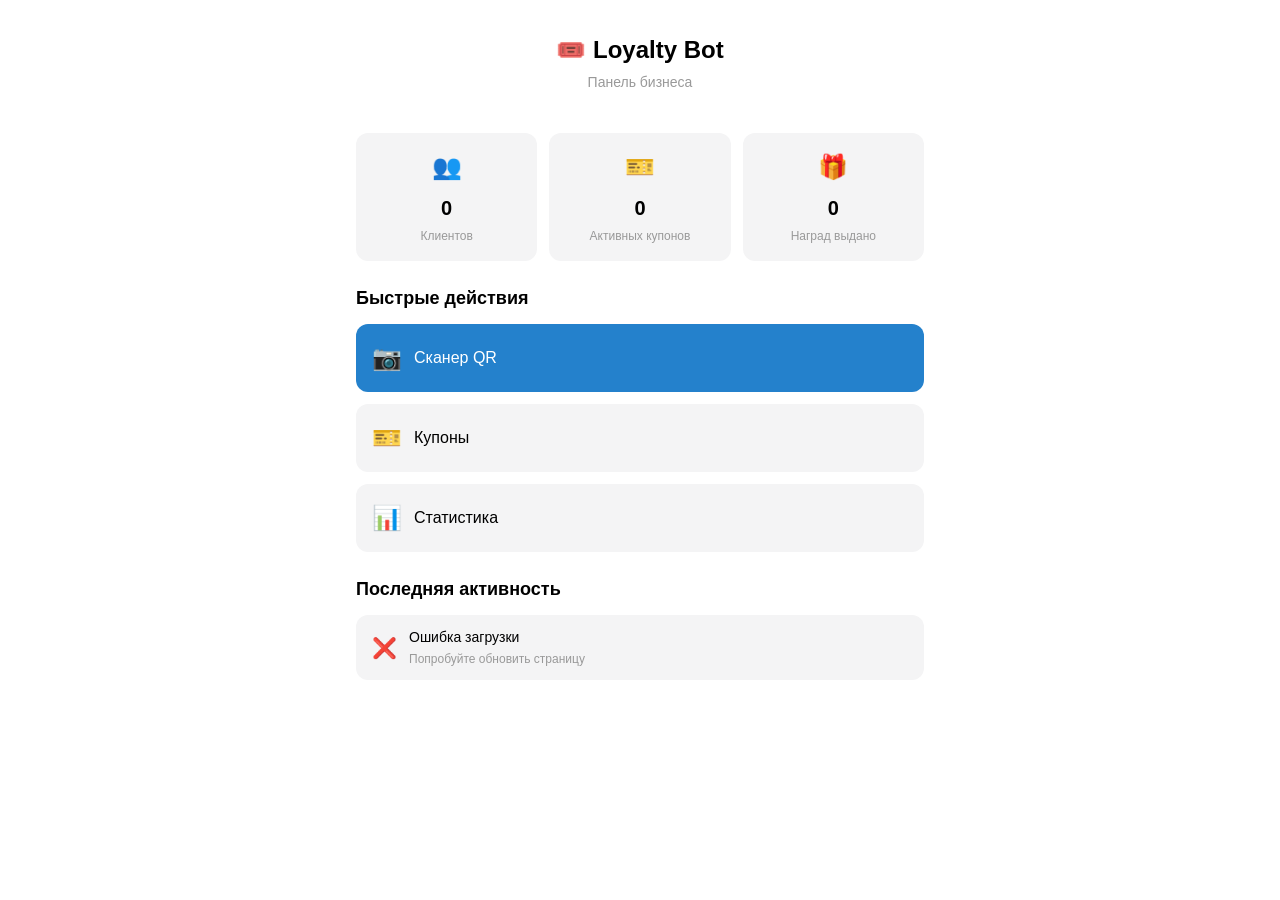
<file: src/main/resources/static/app/index.html>
<!DOCTYPE html>
<html lang="ru">
<head>
  <meta charset="UTF-8">
  <meta name="viewport" content="width=device-width, initial-scale=1.0, maximum-scale=1.0, user-scalable=no">
  <title>Loyalty Coupon Bot</title>
  <script src="https://telegram.org/js/telegram-web-app.js"></script>
  <link rel="stylesheet" href="css/style.css">
</head>
<body>
  <div class="container">
    <!-- Header -->
    <header class="header">
      <h1>🎟️ Loyalty Bot</h1>
      <p class="subtitle">Панель бизнеса</p>
    </header>

    <!-- Stats Cards -->
    <div class="stats-grid">
      <div class="stat-card">
        <div class="stat-icon">👥</div>
        <div class="stat-value" id="totalCustomers">0</div>
        <div class="stat-label">Клиентов</div>
      </div>
      <div class="stat-card">
        <div class="stat-icon">🎫</div>
        <div class="stat-value" id="activeCoupons">0</div>
        <div class="stat-label">Активных купонов</div>
      </div>
      <div class="stat-card">
        <div class="stat-icon">🎁</div>
        <div class="stat-value" id="rewardsClaimed">0</div>
        <div class="stat-label">Наград выдано</div>
      </div>
    </div>

    <!-- Quick Actions -->
    <div class="actions">
      <h2>Быстрые действия</h2>
      <div class="action-buttons">
        <a href="scan.html" class="action-btn primary">
          <span class="btn-icon">📷</span>
          <span>Сканер QR</span>
        </a>
        <a href="coupons.html" class="action-btn">
          <span class="btn-icon">🎫</span>
          <span>Купоны</span>
        </a>
        <a href="stats.html" class="action-btn">
          <span class="btn-icon">📊</span>
          <span>Статистика</span>
        </a>
      </div>
    </div>

    <!-- Recent Activity -->
    <div class="activity">
      <h2>Последняя активность</h2>
      <div id="recentActivity" class="activity-list">
        <div class="loading">Загрузка...</div>
      </div>
    </div>
  </div>

  <script src="js/app.js"></script>
  <script src="js/dashboard.js"></script>
</body>
</html>
</file>
<file: src/main/resources/static/app/css/style.css>
/* Telegram Theme Variables */
:root {
  --tg-theme-bg-color: #ffffff;
  --tg-theme-text-color: #000000;
  --tg-theme-hint-color: #999999;
  --tg-theme-link-color: #2481cc;
  --tg-theme-button-color: #2481cc;
  --tg-theme-button-text-color: #ffffff;
  --tg-theme-secondary-bg-color: #f4f4f5;
}

/* Dark mode support */
@media (prefers-color-scheme: dark) {
  :root {
    --tg-theme-bg-color: #1c1c1d;
    --tg-theme-text-color: #ffffff;
    --tg-theme-hint-color: #999999;
    --tg-theme-secondary-bg-color: #2c2c2e;
  }
}

* {
  margin: 0;
  padding: 0;
  box-sizing: border-box;
}

body {
  font-family: -apple-system, BlinkMacSystemFont, 'Segoe UI', Roboto, Helvetica, Arial, sans-serif;
  background-color: var(--tg-theme-bg-color);
  color: var(--tg-theme-text-color);
  line-height: 1.5;
  -webkit-tap-highlight-color: transparent;
}

.container {
  padding: 16px;
  max-width: 600px;
  margin: 0 auto;
}

/* Header */
.header {
  text-align: center;
  margin-bottom: 24px;
  padding: 16px 0;
}

.header h1 {
  font-size: 24px;
  font-weight: 700;
  margin-bottom: 4px;
}

.header .subtitle {
  font-size: 14px;
  color: var(--tg-theme-hint-color);
}

/* Stats Grid */
.stats-grid {
  display: grid;
  grid-template-columns: repeat(3, 1fr);
  gap: 12px;
  margin-bottom: 24px;
}

.stat-card {
  background: var(--tg-theme-secondary-bg-color);
  border-radius: 12px;
  padding: 16px 12px;
  text-align: center;
}

.stat-icon {
  font-size: 24px;
  margin-bottom: 8px;
}

.stat-value {
  font-size: 20px;
  font-weight: 700;
  color: var(--tg-theme-text-color);
  margin-bottom: 4px;
}

.stat-label {
  font-size: 12px;
  color: var(--tg-theme-hint-color);
}

/* Actions */
.actions {
  margin-bottom: 24px;
}

.actions h2 {
  font-size: 18px;
  font-weight: 600;
  margin-bottom: 12px;
}

.action-buttons {
  display: flex;
  flex-direction: column;
  gap: 12px;
}

.action-btn {
  display: flex;
  align-items: center;
  gap: 12px;
  background: var(--tg-theme-secondary-bg-color);
  border-radius: 12px;
  padding: 16px;
  text-decoration: none;
  color: var(--tg-theme-text-color);
  transition: opacity 0.2s;
}

.action-btn:active {
  opacity: 0.7;
}

.action-btn.primary {
  background: var(--tg-theme-button-color);
  color: var(--tg-theme-button-text-color);
}

.btn-icon {
  font-size: 24px;
}

/* Activity List */
.activity h2 {
  font-size: 18px;
  font-weight: 600;
  margin-bottom: 12px;
}

.activity-list {
  background: var(--tg-theme-secondary-bg-color);
  border-radius: 12px;
  overflow: hidden;
}

.activity-item {
  display: flex;
  align-items: center;
  gap: 12px;
  padding: 12px 16px;
  border-bottom: 1px solid rgba(0,0,0,0.05);
}

.activity-item:last-child {
  border-bottom: none;
}

.activity-icon {
  font-size: 20px;
}

.activity-content {
  flex: 1;
}

.activity-title {
  font-size: 14px;
  font-weight: 500;
  margin-bottom: 2px;
}

.activity-time {
  font-size: 12px;
  color: var(--tg-theme-hint-color);
}

/* Scanner */
.scanner-container {
  background: #000;
  border-radius: 16px;
  overflow: hidden;
  margin-bottom: 16px;
}

.scanner {
  width: 100%;
  aspect-ratio: 1;
}

#reader {
  width: 100%;
  min-height: 300px;
}

#reader video {
  object-fit: cover;
  border-radius: 16px;
}

#reader scan-region {
  border: 2px solid #2481cc;
  border-radius: 12px;
}

/* Status */
.status {
  text-align: center;
  padding: 16px;
  margin-bottom: 16px;
}

.status-icon {
  font-size: 32px;
  margin-bottom: 8px;
}

.status-text {
  font-size: 14px;
  color: var(--tg-theme-hint-color);
}

/* Manual Input */
.manual-input {
  background: var(--tg-theme-secondary-bg-color);
  border-radius: 12px;
  padding: 16px;
  margin-bottom: 16px;
}

.manual-input p {
  font-size: 14px;
  margin-bottom: 12px;
  color: var(--tg-theme-hint-color);
}

.input-group {
  display: flex;
  gap: 12px;
}

.input {
  flex: 1;
  padding: 12px;
  border: 1px solid rgba(0,0,0,0.1);
  border-radius: 8px;
  font-size: 16px;
  background: var(--tg-theme-bg-color);
  color: var(--tg-theme-text-color);
}

/* Buttons */
.btn {
  display: inline-flex;
  align-items: center;
  justify-content: center;
  gap: 8px;
  padding: 12px 24px;
  border: none;
  border-radius: 8px;
  font-size: 14px;
  font-weight: 600;
  cursor: pointer;
  transition: opacity 0.2s;
}

.btn:active {
  opacity: 0.7;
}

.btn-primary {
  background: var(--tg-theme-button-color);
  color: var(--tg-theme-button-text-color);
}

.btn-secondary {
  background: var(--tg-theme-secondary-bg-color);
  color: var(--tg-theme-text-color);
}

.controls {
  text-align: center;
  margin-top: 16px;
}

/* Loading */
.loading {
  text-align: center;
  padding: 24px;
  color: var(--tg-theme-hint-color);
}

/* Success/Error states */
.status.success .status-icon {
  color: #4CAF50;
}

.status.error .status-icon {
  color: #F44336;
}

/* Utility */
.hidden {
  display: none !important;
}
</file>
